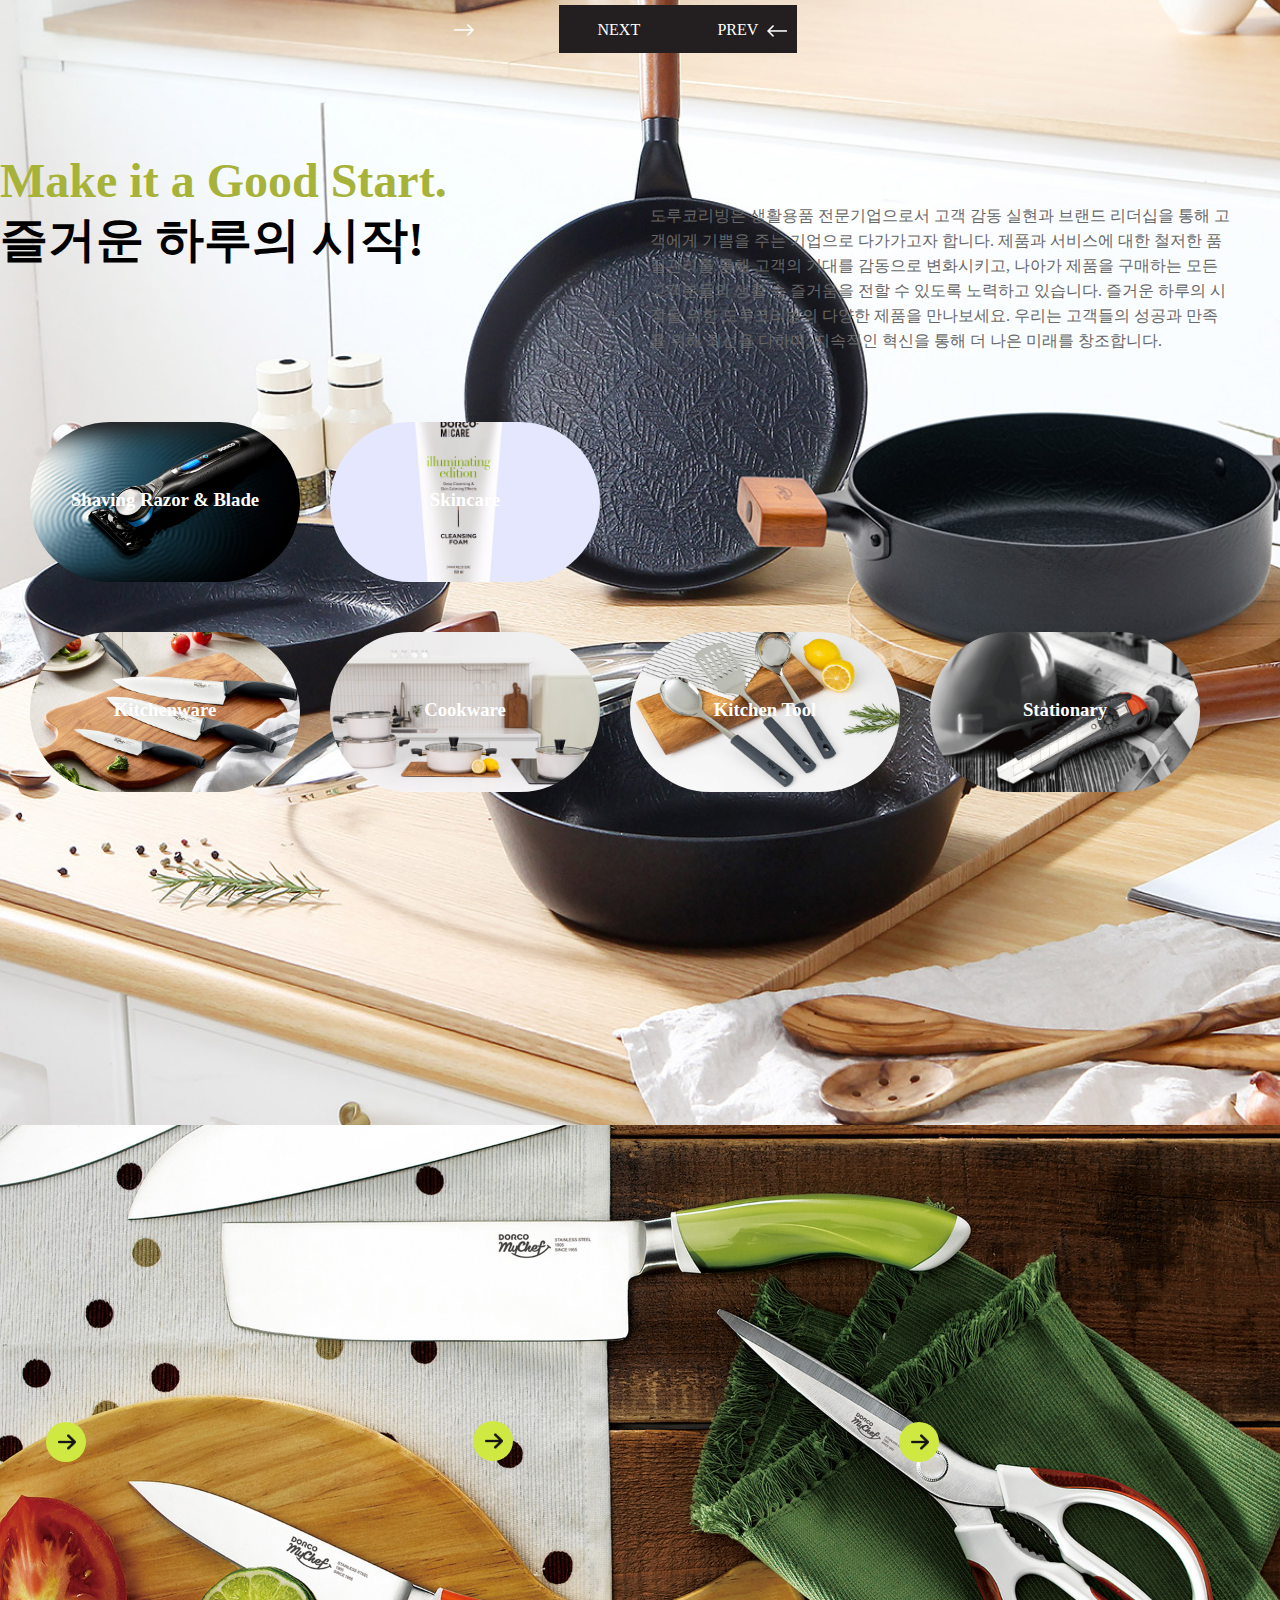
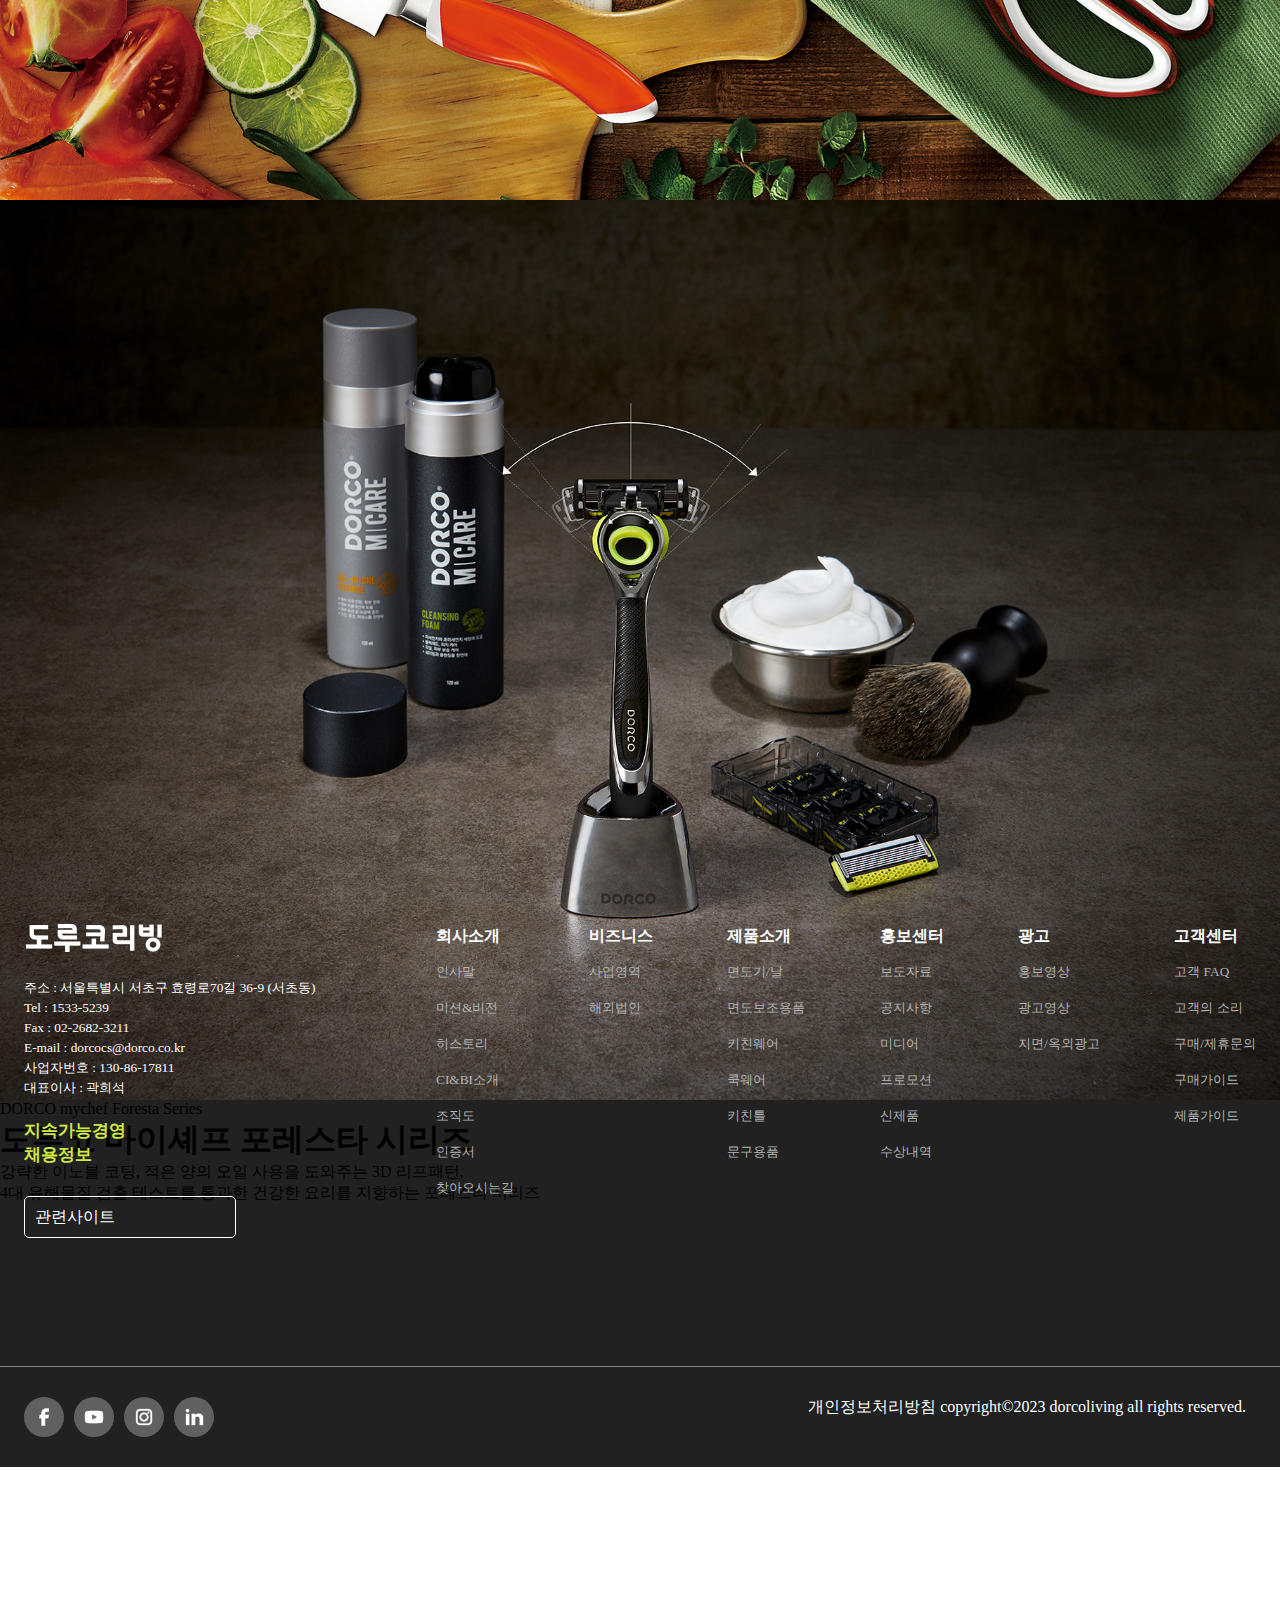
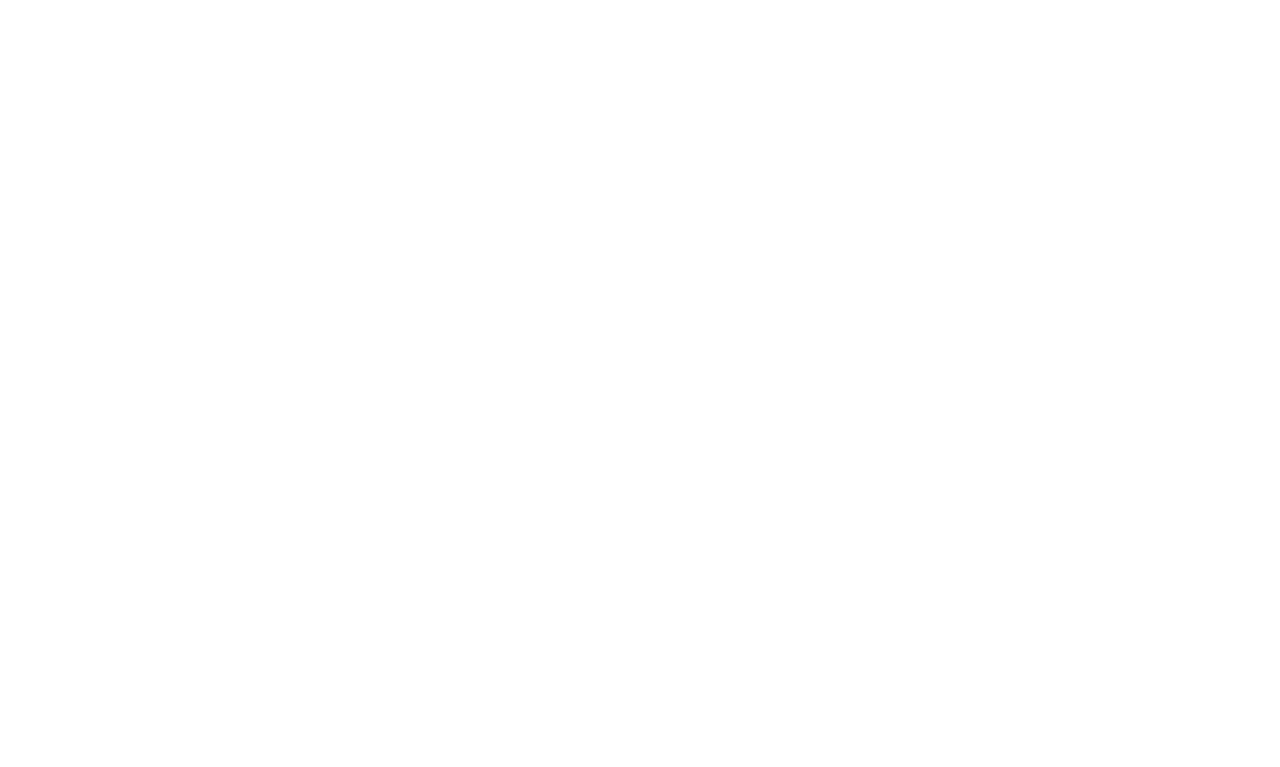
<file: dorco.html>
<!DOCTYPE html>
<html lang="en">
<head>
    <meta charset="UTF-8">
    <meta name="viewport" content="width=device-width, initial-scale=1.0">
    <title>dorcoliving</title>
    <link rel="stylesheet" href="index.css">
    <script src="https://code.jquery.com/jquery-3.7.1.min.js"></script>
    <script src="index.js"></script>
</head>
<body>
    <div id="header">
        <div class="gnb_all">
            <h1 class="logo">
                <a href="index.html"><img src="images/logo_header.png"></a>
            </h1>
            <ul class="gnb">
                <li>
                    <a href="#">회사소개</a>
                    <ul class="sub">
                        <li><a href="#">인사말</a></li>
                        <li><a href="#">히스토리</a></li>
                        <li><a href="#">조직도</a></li>
                        <li><a href="#">찾아오시는길</a></li>
                        <li><a href="#">미션&비전</a></li>
                        <li><a href="#">CI&BI소개</a></li>
                        <li><a href="#">인증서</a></li>
                    </ul>
                </li>
                <li>
                    <a href="#">비지니스</a>
                    <ul class="sub">
                        <li><a href="#">사업영역</a></li>
                        <li><a href="#">해외법인</a></li>
                    </ul>
                </li>
                <li>
                    <a href="#">제품소개</a>
                    <ul class="sub">
                        <li><a href="#">면도기/날</a></li>
                        <li><a href="#">키친웨어</a></li>
                        <li><a href="#">키친툴</a></li>
                        <li><a href="#">면도보조용품</a></li>
                        <li><a href="#">쿡웨어</a></li>
                        <li><a href="#">문구용품</a></li>
                    </ul>
                </li>
                <li>
                    <a href="#">홍보센터</a>
                    <ul class="sub">
                        <li><a href="#">보도자료</a></li>
                        <li><a href="#">공지사항</a></li>
                        <li><a href="#">미디어</a></li>
                        <li><a href="#">신제품</a></li>
                        <li><a href="#">공지사항</a></li>
                        <li><a href="#">프로모션</a></li>
                        <li><a href="#">수상내역</a></li>
                    </ul>
                </li>
                <li>
                    <a href="#">광고</a>
                    <ul class="sub">
                        <li><a href="#">홍보영상</a></li>
                        <li><a href="#">지면/옥외광고</a></li>
                        <li><a href="#">광고영상</a></li>
                    </ul>
                </li>
                <li>
                    <a href="#">고객센터</a>
                    <ul class="sub">
                        <li><a href="customer.html">고객 FAQ</a></li>
                        <li><a href="#">구매/제휴문의</a></li>
                        <li><a href="#">제품가이드</a></li>
                        <li><a href="#">고객의 소리</a></li>
                        <li><a href="#">구매가이드</a></li>
                    </ul>
                </li>
                <li>
                    <a href="#">채용정보</a>
                </li>
                <li>
                    <a href="#">지속가능경영</a>
                </li>
                <li>
                    <a href="#">윤리경영</a>
                </li>
                <li>
                    <a href="#">카탈로그</a>
                </li>
            </ul>
            <ul class="gnb_right">
                <li>
                    <a class="lan" href="#"></a>
                    <p><a href="#">Korean</a></p>
                </li>
                <li>
                    <p><a href="#">문의하기</a></p>
                </li>
            </ul>
        </div>
    </div>
    <div id="section">
        <div class="banner">
            <ul class="ban_photo">
                <li class="ban1"></li>
                <li class="ban2"></li>
                <li class="ban3"></li>
                <li class="ban4"></li>
            </ul>
            <ul class="ban_txt">
                <li class="show">
                    <div class="txt_gp">
                        <p>DORCO mychef Foresta Series</p>
                        <h1>도루코 마이셰프 포레스타 시리즈</h1>
                    </div>
                    <p>강략한 이노블 코팅, 적은 양의 오일 사용을 도와주는 3D 리프패턴,<br>
                    4대 유해물질 검출 테스트를 통과한 건강한 요리를 지향하는 포레스타 시리즈
                    </p>
                </li>
                <li>
                    <div class="txt_gp">
                        <p>DORCO mychef Foresta Series</p>
                        <h1>도루코 마이셰프 포레스타 시리즈</h1>
                    </div>
                    <p>강략한 이노블 코팅, 적은 양의 오일 사용을 도와주는 3D 리프패턴,<br>
                    4대 유해물질 검출 테스트를 통과한 건강한 요리를 지향하는 포레스타 시리즈
                    </p>
                </li>
                <li>
                    <div class="txt_gp">
                        <p>DORCO mychef Foresta Series</p>
                        <h1>도루코 마이셰프 인테리어 식도</h1>
                    </div>
                    <p>프랑스산 베벨강 소재로 구현한 절삭력과<br>
                    차별화된 디자인을 적용한 인테리어 시리즈로<br>
                    도루코 마이셰프만의 요리하는 즐거움을 느껴보세요.
                    </p>
                </li>
                <li>
                    <div class="txt_gp">
                        <p>DORCO mychef Foresta Series</p>
                        <h1>도루코 페이스 3D 모션</h1>
                    </div>
                    <p>마그네틱 헤드 기술의 탑재된 3D Motion은<br>
                    피부 곡선에 따라 움직이는 3D입체 면도로<br>
                    프리미엄 쉐이빙 경험을 제공합니다.
                    </p>
                </li>
            </ul>
            <div class="bt_gp">
                <ul class="bt">
                    <li class="next">
                        <p>NEXT</p>
                        <img src="images/arrow_next.png">
                    </li>
                    <li class="prev">
                        <p>PREV</p>
                        <img src="images/arrow_prev.png">
                    </li>
                </ul>
            </div>
        </div>
        <div class="make">
            <div class="m_txt">
                <h1 class="first">Make it a Good Start.</h1>
                <h1>즐거운 하루의 시작!</h1>
            </div>
            <p>
                도루코리빙은 생활용품 전문기업으로서 고객 감동 실현과 브랜드 
                리더십을 통해 고객에게 기쁨을 주는 기업으로 다가가고자 합니다. 
                제품과 서비스에 대한 철저한 품질관리를 통해 고객의 기대를 감동으로 변화시키고, 
                나아가 제품을 구매하는 모든 고객분들의 생활 속 즐거움을 전할 수 있도록 노력하고 
                있습니다. 즐거운 하루의 시작을 위한 도루코리빙의 다양한 제품을 만나보세요. 
                우리는 고객들의 성공과 만족을 위해 최선을 다하며, 지속적인 혁신을 통해 더 
                나은 미래를 창조합니다.
            </p>
            <ul class="circle circle1 clearFix">
                <li>
                    <div class="wrap_short">
                        <div class="short short_cle1">
                            <h3>Shaving Razor & Blade</h3>
                            <div class="long_cle">
                                <h3>면도기 & 날</h3>
                                <ul class="btn_1">
                                    <li>
                                        <div>
                                            <a href="#">For Men</a>
                                            <a href="#">남성용 면도기</a>
                                        </div>
                                    </li>
                                    <li>
                                        <div>
                                            <a href="#">For Women</a>
                                            <a href="#">여성용 면도기</a>
                                        </div>
                                    </li>
                                    <li>
                                        <div>
                                            <a href="#">Accessories</a>
                                            <a href="#">면도 액세서리</a>
                                        </div>
                                    </li>
                                </ul>
                            </div>
                        </div>
                    </div>
                </li>
                <li>
                    <div class="wrap_short">
                        <div class="short short_cle2">
                            <h3>Skincare</h3>
                            <div class="long_cle">
                                <h3>면도보조용품</h3>
                                <ul class="btn_2">
                                    <li>
                                        <div>
                                            <a href="#">Before-Shave</a>
                                            <a href="#">비포 쉐이브</a>
                                        </div>
                                    </li>
                                    <li>
                                        <div>
                                            <a href="#">After-Shave</a>
                                            <a href="#">애프터 쉐이브</a>
                                        </div>
                                    </li>
                                </ul>
                            </div>
                        </div>
                    </div>

                </li>
            </ul>
            <ul class="circle circle2 clearFix">
                <li>
                    <div class="wrap_short">
                        <div class="short short_cle3">
                            <h3>Kitchenware</h3>
                            <div class="long_cle">
                                <h3>키친웨어</h3>
                                <ul class="btn_3">
                                    <li>
                                        <div>
                                            <a href="#">Kitchen Knife</a>
                                            <a href="#">주방용 칼</a>
                                        </div>
                                    </li>
                                    <li>
                                        <div>
                                            <a href="#">Kitchen Scissor</a>
                                            <a href="#">주방용 가위</a>
                                        </div>
                                    </li>
                                    <li>
                                        <div>
                                            <a href="#">Accessories</a>
                                            <a href="#">주방 액세서리</a>
                                        </div>
                                    </li>
                                </ul>
                            </div>
                        </div>
                    </div>
                </li>
                <li>
                    <div class="wrap_short">
                        <div class="short short_cle4">
                            <h3>Cookware</h3>
                            <div class="long_cle">
                                <h3>쿡웨어</h3>
                                <ul class="btn_4">
                                    <li>
                                        <div>
                                            <a href="#">Pan</a>
                                            <a href="#">프라이팬</a>
                                        </div>
                                    </li>
                                    <li>
                                        <div>
                                            <a href="#">Pot</a>
                                            <a href="#">냄비</a>
                                        </div>
                                    </li>
                                </ul>
                            </div>
                        </div>
                    </div>
                </li>
                <li>
                    <div class="wrap_short">
                        <div class="short short_cle5">
                            <h3>Kitchen Tool</h3>
                            <div class="long_cle">
                                <h3>키친툴</h3>
                                <ul class="btn_5">
                                    <li>
                                        <div>
                                            <a href="#">Peeler</a>
                                            <a href="#">필러</a>
                                        </div>
                                    </li>
                                    <li>
                                        <div>
                                            <a href="#">Kitchen Tool</a>
                                            <a href="#">키친툴</a>
                                        </div>
                                    </li>
                                </ul>
                            </div>
                        </div>
                    </div>
                </li>
                <li>
                    <div class="wrap_short">
                        <div class="short short_cle6">
                            <h3>Stationary</h3>
                            <div class="long_cle">
                                <h3>문구용품</h3>
                                <ul class="btn_6">
                                    <li>
                                        <div>
                                            <a href="#">Cutter Handle</a>
                                            <a href="#">커터기</a>
                                        </div>
                                    </li>
                                    <li>
                                        <div>
                                            <a href="#">Cutter Blade</a>
                                            <a href="#">커터날</a>
                                        </div>
                                    </li>
                                    <li>
                                        <div>
                                            <a href="#">Scissors</a>
                                            <a href="#">문구가위</a>
                                        </div>
                                    </li>
                                    <li>
                                        <div>
                                            <a href="#">Stationary Others</a>
                                            <a href="#">문구기타</a>
                                        </div>
                                    </li>
                                </ul>
                            </div>
                        </div>
                    </div>
                </li>
            </ul>
        </div>
        <div class="person">
            <div class="person_gp">
                <h1>우리는 고객들의 성공과 만족을 위해 최선을 다하며,<br>
                    지속적인 혁신을 통해 더 나은 미래를 창조합니다.
                </h1>
                <ul>
                    <li>
                        <h4>인재채용</h4>
                        <p>도루코리빙과 미래를 함께 할 인재를 기다리고 있습니다.</p>
                        <div class="bt_cle">
                            <p></p>
                        </div>
                    </li>
                    <li>
                        <h4>고객의 소리</h4>
                        <p>도루코리빙은 고객님의 의견을 소중히 여깁니다.</p>
                        <div class="bt_cle">
                            <p></p>
                        </div>
                    </li>
                    <li>
                        <h4>브로슈어</h4>
                        <p>고객에게 기쁨을 주는 생활용품 전문기업의 다양한 제품들을 확인해보세요.</p>
                        <div class="bt_cle">
                            <p></p>
                        </div>
                    </li>
                </ul>
            </div>
        </div>
        <div class="about_site">
            <div class="about_site_gp">
                <h1>관련사이트</h1>
                <ul>
                    <li>
                        <ul class="box">
                            <li>
                                <p></p>
                                <h4>네이버 공식몰</h4>
                            </li>
                            <li>
                                <p></p>
                                <div>
                                    <h4>youtube</h4>
                                    <h4>facebook</h4>
                                </div>
                            </li>
                        </ul>
                    </li>
                    <li>
                        <p></p>
                            <div>
                                <h4>youtube</h4>
                                <h4>instagram</h4>
                            </div>
                    </li>
                </ul>
            </div>
        </div>
    </div>
    <div class="footer">
        <div class="footer_gp">
            <div class="logo_foot"></div>
            <div class="adress">
                <p>
                    주소 : 서울특별시 서초구 효령로70길 36-9 (서초동)<br>
                    Tel : 1533-5239<br>
                    Fax : 02-2682-3211<br>
                    E-mail : dorcocs@dorco.co.kr<br>
                    사업자번호 : 130-86-17811<br>
                    대표이사 : 곽희석
                </p>
            </div>
            <h4>
                지속가능경영<br>
                채용정보
            </h4>
            <div class="site_bt">
                <a href="#">관련사이트</a>
                <div class="site_link">
                    <div class="aa">
                        <a href="#">도루코</a>
                    </div>
                </div>
            </div>
            <ul class="link">
                <li>
                    <h4>회사소개</h4>
                    <ul class="link_gp">
                        <li><a href="#">인사말</a></li>
                        <li><a href="#">미션&비전</a></li>
                        <li><a href="#">히스토리</a></li>
                        <li><a href="#">CI&BI소개</a></li>
                        <li><a href="#">조직도</a></li>
                        <li><a href="#">인증서</a></li>
                        <li><a href="#">찾아오시는길</a></li>
                    </ul>
                </li>
                <li>
                    <h4>비즈니스</h4>
                    <ul class="link_gp">
                        <li><a href="#">사업영역</a></li>
                        <li><a href="#">해외법인</a></li>
                    </ul>
                </li>
                <li>
                    <h4>제품소개</h4>
                    <ul class="link_gp">
                        <li><a href="#">면도기/날</a></li>
                        <li><a href="#">면도보조용품</a></li>
                        <li><a href="#">키친웨어</a></li>
                        <li><a href="#">쿡웨어</a></li>
                        <li><a href="#">키친틀</a></li>
                        <li><a href="#">문구용품</a></li>
                    </ul>
                </li>
                <li>
                    <h4>홍보센터</h4>
                    <ul class="link_gp">
                        <li><a href="#">보도자료</a></li>
                        <li><a href="#">공지사항</a></li>
                        <li><a href="#">미디어</a></li>
                        <li><a href="#">프로모션</a></li>
                        <li><a href="#">신제품</a></li>
                        <li><a href="#">수상내역</a></li>
                    </ul>
                </li>
                <li>
                    <h4>광고</h4>
                    <ul class="link_gp">
                        <li><a href="#">홍보영상</a></li>
                        <li><a href="#">광고영상</a></li>
                        <li><a href="#">지면/옥외광고</a></li>
                    </ul>
                </li>
                <li>
                    <h4>고객센터</h4>
                    <ul class="link_gp">
                        <li><a href="#">고객 FAQ</a></li>
                        <li><a href="#">고객의 소리</a></li>
                        <li><a href="#">구매/제휴문의</a></li>
                        <li><a href="#">구매가이드</a></li>
                        <li><a href="#">제품가이드</a></li>
                    </ul>
                </li>
            </ul>
        </div>
        <div class="bottom">
            <div class="bottom_gp">
                <ul class="sns">
                    <li></li>
                    <li></li>
                    <li></li>
                    <li></li>
                </ul>
                <p>개인정보처리방침 copyright©2023 dorcoliving all rights reserved.</p>
            </div>
        </div>
    </div>
</body>
</html>
</file>
<file: index.css>
@charset "UTF-8";

*{margin: 0; padding: 0;}
ul{list-style: none;}
a{text-decoration: none; color: black;}
img{border: 0; vertical-align: top;}

.clearFix:after{
    content: ""; display: block; clear: both;
}
#header{
    width: 100%;
    position: relative;
}
#header .logo{
    /* border: 1px solid red; */
    width: 160px; height: 40px;
    position: absolute;
    left: 30px; top: 20px;
}
#header .gnb_all{
    width: 100%; height: 88px;
    background-color: #212121;
    position: absolute;
    left:0; top:0;
    z-index: 10;
}
#header .gnb_all .gnb{
    width: 60%; height: 50px;
    display: flex;
    justify-content: space-around;
    margin-left: 13%; 
    padding-top:1.5%;
    /* border: 1px solid rgb(17, 0, 255); */
}
#header .gnb_all .gnb>li{
    height: 60px;
    position: relative;
}
#header .gnb_all .gnb>li:hover:after{
    content: "";
    display: block;
    width: 100%;
    border-bottom: 2px solid #cfe942;
    position: absolute;
    left:0; bottom: 2px;
}
#header .gnb_all .gnb>li>a{color:#fff;}

#header .gnb_all .gnb>li:nth-child(7)>a{
    color: white;
    background-image: url(images/open_in_new_white.png);
    background-size: 18%;
    background-repeat: no-repeat;
    background-position: right;
    display: inline-block;
    width: 85px;   
}
#header .gnb_all .gnb>li:nth-child(7):hover>a{
    background-image: url(images/open_in_new_neon.png);
}

#header .gnb_all .gnb>li:nth-child(8)>a{
    color: white;
    background-image: url(images/open_in_new_white.png);
    background-size: 13%;
    background-repeat: no-repeat;
    background-position: right;
    display: inline-block;
    width: 118px;   
}
#header .gnb_all .gnb>li:nth-child(8):hover>a{
    background-image: url(images/open_in_new_neon.png);
}
#header .gnb_all .gnb>li:nth-child(9)>a{
    color: white;
    background-image: url(images/open_in_new_white.png);
    background-size: 18%;
    background-repeat: no-repeat;
    background-position: right;
    display: inline-block;
    width: 85px;   
}
#header .gnb_all .gnb>li:nth-child(9):hover>a{
    background-image: url(images/open_in_new_neon.png);
}
#header .gnb_all .gnb_right{
    width: 13%; height: 48px;
    position: absolute;
    display: flex;
    right: 30px; top: 15px;
    justify-content: space-between;
}
#header .gnb_all .gnb_right>li{
    text-align: center;
}

#header .gnb_all .gnb_right>li:first-child{
    width: 120px; height: 48px;
    border: 1px solid rgb(255, 255, 255);
    border-radius: 5px;
    position: relative;
    cursor: pointer;
}
#header .gnb_all .gnb_right>li:first-child:hover{
    background-color: rgba(255, 255, 255, 0.253);
}
#header .gnb_all .gnb_right>li:first-child p{
    padding-top: 12px;
    padding-left: 10px;
}
#header .gnb_all .gnb_right>li:first-child a{
    color: white;
}
#header .gnb_all .gnb_right>li:first-child .lan{
    background-image: url(images/language.png);
    position: absolute;
    width: 26px; height: 26px;
    background-position: center;
    background-size: cover;
    background-repeat: no-repeat;
    left: 10px; top: 10px;
}
#header .gnb_all .gnb_right>li:nth-child(2){
    width: 120px; height: 48px;
    background-color: #cfe942;
    border-radius: 5px;
    cursor: pointer;
}
#header .gnb_all .gnb_right>li:nth-child(2) p{
    margin-top: 13px;
}
#header .gnb_all .gnb>li .sub{
    width: 500px; height: 220px;
    background-color: #000;
    border-radius: 0px 0px 30px 30px;
    position: absolute;
    left:0; top:59px;
    padding-top: 25px;    
    box-sizing: border-box;
    display: none;
}
#header .gnb_all .gnb>li:hover .sub{
    display: block;
    border-top:1px solid rgb(83, 83, 83);
}
#header .gnb_all .gnb>li .sub>li{
    float:left; width: 150px; height:30px;
    text-align: left;
    padding-left:50px; padding-top: 10px;
    position: relative;
}
#header .gnb_all .gnb>li .sub>li:before{
    content: "";
    display: block;
    width: 7px; height: 7px;
    border-radius: 50%;
    background-color: #cfe942;
    position: absolute;
    top: 17px; left: 55px;
    opacity: 0;
    transition:all 0.2s;
}
#header .gnb_all .gnb>li .sub>li:hover:before{
    left:30px;
    opacity: 1;
}
#header .gnb_all .gnb>li:hover>a{color:#cfe942;}
#header .gnb_all .gnb>li .sub>li:hover a{color:#cfe942;}
#header .gnb_all .gnb>li .sub>li>a{color:#fff;}








#section{
    width: 100%;
}
#section .banner{
    width: 100%; height:953px;
    background-color: #cfe942;
    position: relative;
}
#section .banner .banner_gp{
    width: 100%;
    display: flex;
}

#section .banner .ban_photo_all{
    width: 50%; height: 100vh;
    overflow: hidden;
}
#section .banner .ban_photo{
    height: 400vh;
    margin-top: -100vh;
}
#section .banner .ban_photo>li{
    width: 100%; height: 100vh;
    background-size: cover;
    background-repeat: no-repeat;
    background-position:center;
    transition: all 0.3s;
}
#section .banner .ban_photo>li:hover{
    transform: scale(1.5);
}
#section .banner .ban_photo .ban1{background-image: url(images/main_bn\ \(1\).jpg);}
#section .banner .ban_photo .ban2{background-image: url(images/main_bn\ \(2\).jpg);}
#section .banner .ban_photo .ban3{background-image: url(images/main_bn\ \(3\).jpg);}
#section .banner .ban_photo .ban4{background-image: url(images/main_bn\ \(4\).jpg);}


#section .ban_txt_all{
    width: 50%;
}
#section .ban_txt_all .ban_txt{
    width: 100%; height: 953px;
    position: relative;
}
#section .ban_txt_all .ban_txt>li{
    position: absolute;
    top: 35%; right: 50px;
    width: 811px; height: 329px;
    /* border: 1px solid red; */
    display: none;
}
#section .ban_txt_all .ban_txt>li:nth-child(1){
    display: block;
}
#section .ban_txt_all .ban_txt>li .txt_up{
    width: 811px; height: 211px;
    overflow: hidden;
    /* border: 1px solid rgb(38, 0, 255); */
}
#section .ban_txt_all .ban_txt>li .txt_up .txt_gp{
    /* width: 811px; height: 211px; */
    position: relative;
    top: -211px;
}
#section .ban_txt_all .ban_txt>li .txt_up .txt_gp p{
    width: 326px; height: 37px;
    background-color: #a7b238;
    border-radius: 20px;
    text-align: center;
    line-height: 35px;
    color: white;
    font-weight: bold;
}
#section .ban_txt_all .ban_txt>li .txt_up .txt_gp h1{
    font-size: 50px;
    width: 600px; height: 160px;
    margin-top: 20px;
    color: #212121;
    /* border: 1px solid rgb(255, 0, 242); */
}
#section .ban_txt_all .ban_txt>li .txt_down{
    width: 811px; height: 111px;
    overflow: hidden;
    /* border: 1px solid rgb(102, 255, 0); */
}
#section .ban_txt_all .ban_txt>li .txt_down p{
    position: relative;
    font-size: 14pt;
    line-height: 30px;
    font-weight: bold;
    top: -111px;
}



#section .banner .bt{
    position: absolute;
    bottom: 0px; left: 43.7%;
    width: 238px; height: 48px;
    /* background-color: #231f20; */
    box-sizing: border-box;
    display: flex;
    cursor: pointer;
}
#section .banner .bt .next{
    /* position: absolute;
    bottom: 0px; left: 43.7%; */
    width: 119px; height: 48px;
    background-color: #231f20;
    
}
#section .banner .bt .next:hover{
    background-color: #424242;
    outline: 1px solid #cfe942;
}
#section .banner .bt .next p{
    text-align: center;
    color: white;
    line-height: 50px;
}
#section .banner .bt .next img{
    margin-top: -35px;
    margin-left: -105px;
}
#section .banner .bt .prev{
    /* position: absolute;
    bottom: 0px; right: 43.7%; */
    width: 119px; height: 48px;
    background-color: #231f20;
}
#section .banner .bt .prev:hover{
    background-color: #424242;
    outline: 1px solid #cfe942;
}
#section .banner .bt .prev p{
    text-align: center;
    color: white;
    line-height: 50px;
}
#section .banner .bt .prev img{
    position: absolute;
    bottom: 12px; right: 10px;
}

/* ---------------------------------------------------------- */
#section .make{
    width: 1280px; 
    height: 685px;
    margin: 0 auto;
    position: relative;
}
#section .make .m_txt{
    margin-top: 100px;
    font-size: 18pt;
}
#section .make .m_txt .first{
    color: #a7b238;
}
#section .make>p{
    width: 580px; 
    height: 215px;
    position: absolute;
    top: 50px; right: 50px;
    line-height: 25px;
    font-size: 12pt;
    color: #676767;
}
#section .make .circle{
    width: 1230px; 
}
#section .make .circle1{
    margin-top: 150px;
}
#section .make .circle1>li{
    z-index: 100;
}
#section .make .circle2{
    width: 1230px; 
}

#section .make .circle>li{
    float:left; width: 270px;
    position: relative;
    height: 210px;
    margin-left: 30px;
}
#section .make .circle>li .wrap_short{
    position: absolute; left:0; top:0;
}
#section .make .circle>li .short{
    width: 270px; 
    /* height: 0; */
    /* padding-bottom: 50%; */
    height: 160px;
    background-size: cover;
    background-position: center;
    background-repeat: no-repeat;
    border-radius: 80px;
    color: rgb(255, 255, 255);
    text-align: center;
    line-height: 60px;
    /* overflow: hidden; */
    transition: all 0.3s;
    position: relative;
}
#section .make .circle>li:hover .wrap_short .short{
    height: 370px;  
    /* padding-bottom: 50px; */
    line-height: 20px; 
    border-radius: 30px;
}

#section .make .circle>li:hover .wrap_short .short>h3{    
    display: none;    
    /* height: 160px;  */
}
#section .make .circle>li .wrap_short .short .long_cle{
    display: none;
    
}
#section .make .circle>li:hover .wrap_short .short .long_cle{
    display: block;
}

#section .make .circle>li .short .long_cle h3{
    padding-top: 50px;
    padding-bottom: 30px;
    font-size: 20pt;
}
#section .make .circle>li .short .long_cle>ul{
    margin-top: 20px;
    /* padding-bottom: 20px; */
}
#section .make .circle>li .short .long_cle>ul>li{
    width: 210px; 
    height: 60px; 
    line-height: 24px;
    margin: 0 auto;
}
#section .make .circle>li .short .long_cle>ul>li>div>a:nth-child(2){
    display: none;
}
#section .make .circle>li .short .long_cle>ul>li:hover>div>a:nth-child(1){
    display: none;
}
#section .make .circle>li .short .long_cle>ul>li:hover>div>a:nth-child(2){
    display: block;
    color:#000;
}


#section .make .circle>li .short .long_cle>ul>li:hover>div{    
    background-color: #fff;
}
#section .make .circle>li .short .long_cle>ul>li>div{
    width: 210px; 
    height: 35px;
    padding-top: 10px;
    border: 1px solid rgb(255, 255, 255);
    background-color: #ffffff6f;
    border-radius: 30px;
}
#section .make .circle>li .short .long_cle>ul>li>div>a{
    color: #fff;
}

#section .make .circle>li .short>h3{
    width: 270px;
    position: absolute; top:30%; 
    left:50%;
    transform: translateX(-50%);
}


#section .make .circle>li .wrap_short .short_cle1{
    background-image: url(images/shaving_razor.jpg);
}
#section .make .circle>li .wrap_short .short_cle2{    
    background-image: url(images/skin_care.jpg);    
}
#section .make .circle>li .wrap_short .short_cle3{
    background-image: url(images/kichen_knife.jpg);
}
#section .make .circle>li .wrap_short .short_cle4{
    background-image: url(images/cookware.jpg);
}
#section .make .circle>li .wrap_short .short_cle5{
    background-image: url(images/kitchen_tool.jpg);
}
#section .make .circle>li .wrap_short .short_cle6{
    background-image: url(images/stationary.jpg);
}

/*------------------------------------------------------------------------------------ */
#section .person{
    width: 100%;
    height: 600px;
}
#section .person .person_gp{
    width: 1280px; 
    height: 440px;
    margin: 0 auto;
    margin-top: 200px;
}
#section .person .person_gp>h1{
    width: 1232px;
    height: 106px;
    margin: 0 auto;
    font-size: 30pt;
}
#section .person .person_gp>ul{
    width: 1248px;
    height: 290px;
    margin: 0 auto;
    margin-top: 50px;
    display: flex;
    justify-content: space-between;
}
#section .person .person_gp>ul>li{
    width: 395px;
    height: 290px;
    background-color: #f6f6f6;
    background-repeat: no-repeat;
    background-size: 14%;
    background-position: 30px 10px;
}
#section .person .person_gp>ul>li:nth-child(1){
    background-image: url(images/recruitment.png);
}
#section .person .person_gp>ul>li:nth-child(2){
    background-image: url(images/customer_service.png);
}
#section .person .person_gp>ul>li:nth-child(3){
    background-image: url(images/brochure.png);
}
#section .person .person_gp>ul>li h4{
    padding-left: 30px;
    padding-top: 100px;
    font-size: 20pt;
}
#section .person .person_gp>ul>li p{
    padding-left: 30px;
    padding-top: 20px;
    width: 346px;
    
}
#section .person .person_gp>ul>li .bt_cle{
    width: 40px; height: 40px;
    background-color: #cfe942;
    margin-left: 30px;
    margin-top: 30px;
    border-radius: 50%;
    position: relative;
    cursor: pointer;
    transition: all 0.3s;
}
#section .person .person_gp>ul>li:nth-child(2) .bt_cle{
    margin-top: 50px;
}
#section .person .person_gp>ul>li:hover .bt_cle{
    width: 100px;
    border-radius: 30px;
}
#section .person .person_gp>ul>li .bt_cle>p{
    position: absolute; 
    right:-16px; top:-10px;
    width: 40px; height: 40px;
    background-size: 25%;
    background-position: center;
    background-repeat: no-repeat;
    background-image: url(images/arrow-right-solid.png);
    /* transition: all 0.3s; */
}
#section .person .person_gp>ul>li .bt_cle:hover>p{
    /* transform: translateX(60px); */
}
#section .about_site{
    width: 100%;
    height: 800px;
}
#section .about_site .about_site_gp{
    width: 1280px;
    height: 640px;
    margin: 0 auto;
}
#section .about_site .about_site_gp>h1{
    width: 1232px;
    height: 53px;
    margin: 0 auto;
    font-size: 35pt;
}
#section .about_site .about_site_gp>ul{
    width: 1230px;
    height: 544px;
    margin: 0 auto;
}
#section .about_site .about_site_gp>ul>li>ul{
    width: 1230px;
    height: 258px;
    display: flex;
    margin-top: 50px;
}
#section .about_site .about_site_gp>ul>li .box li{
    width: 600px; height: 258px;
    border: 1px solid rgb(231, 231, 231);
    margin-right: 30px;
    display: flex;
}
#section .about_site .about_site_gp>ul>li .box li h4{
    width: 200px; height: 40px;
    border: 1px solid black;
    margin-left: 45px;
    margin-top: 100px;
    text-align: center;
    line-height: 40px;
    background-size: 10%;
    background-repeat: no-repeat;
    background-position: 20px;
    cursor: pointer;
}
#section .about_site .about_site_gp>ul>li .box li h4:hover{
    background-color: #f6f6f6;
}
#section .about_site .about_site_gp>ul>li .box li:nth-child(1) h4{
    background-image: url(images/bag.png);
}
#section .about_site .about_site_gp>ul>li .box li:nth-child(2) h4:nth-child(1){
    background-image: url(images/footer_youtube_neon.png);
    background-position: 40px 13px;
}
#section .about_site .about_site_gp>ul>li .box li:nth-child(2) h4:nth-child(2){
    background-image: url(images/footer_facebook_neon.png);
    background-position: 40px 10px;
}
#section .about_site .about_site_gp>ul>li .box li:nth-child(2)>div{
    margin-top: 80px;
}
#section .about_site .about_site_gp>ul>li .box li:nth-child(2)>div>h4{
    margin-top: 10px;
}
#section .about_site .about_site_gp>ul>li .box li>p{
    width: 300px; height: 258px;
    border: 1px solid rgb(231, 231, 231);
    background-repeat: no-repeat;
    background-position: 50px 100px;
    background-color:rgb(240, 240, 240);
}
#section .about_site .about_site_gp>ul>li .box li:nth-child(1)>p{
    background-image: url(images/dorco.png);
}
#section .about_site .about_site_gp>ul>li .box li:nth-child(2)>p{
    background-image: url(images/pace.png);
}
#section .about_site .about_site_gp>ul>li:nth-child(2){
    width: 583px; height: 258px;
    border: 1px solid rgb(231, 231, 231);
    margin-top: 30px;
    display: flex;
}
#section .about_site .about_site_gp>ul>li:nth-child(2)>p{
    width: 300px; height: 258px;
    border: 1px solid rgb(231, 231, 231);
    background-repeat: no-repeat;
    background-position: 50px 100px;
    background-color:rgb(240, 240, 240);
    background-image: url(images/mychef.png);
}
#section .about_site .about_site_gp>ul>li:nth-child(2)>div{
    margin-top: 80px;
    padding-left: 40px;
}
#section .about_site .about_site_gp>ul>li:nth-child(2)>div>h4{
    width: 200px; height: 40px;
    border: 1px solid black;
    /* margin-left: 45px; */
    margin-top: 10px;
    line-height: 40px;
    text-align: center;
    background-size: 10%;
    background-repeat: no-repeat;
    cursor: pointer;
}
#section .about_site .about_site_gp>ul>li:nth-child(2)>div>h4:hover{
    background-color: #f6f6f6;
}
#section .about_site .about_site_gp>ul li:nth-child(2)>div h4:nth-child(1){
    background-image: url(images/footer_youtube_neon.png);
    background-position: 40px 13px;
}
#section .about_site .about_site_gp>ul li:nth-child(2)>div h4:nth-child(2){
    background-image: url(images/footer_instagram_neon.png);
    background-position: 40px 10px;
}

.footer{
    width: 100%; height: 550px;
    background-color: #212121;
}
.footer .footer_gp{
    width: 1232px; height: 448px;
    margin: 0 auto;
    padding-top: 80px;
    position: relative;
}
.footer .footer_gp .logo_foot{
    width: 140px; height: 40px;
    background-image: url(images/logo_footer.png);
    background-size: cover;
    
}
.footer .footer_gp .adress p{
    color: white;
    line-height: 20px;
    font-size: 10pt;
    margin-top: 20px;
}
.footer .footer_gp>h4{
    color: #cfe942;
    margin-top: 20px;
    font-size: 13pt;
    margin-bottom: 30px;
}
.footer .footer_gp .site_bt{
    width: 200px; height: 40px;
    line-height: 40px;
    border: 1px solid white;
    /* background-image: url(images/chevron-down-solid-_1_.png); */
    background-size: 10%;
    background-repeat: no-repeat;
    background-position: 170px 10px;
    padding-left: 10px;
    position: relative;
    border-radius: 5px;
}
.footer .footer_gp .site_bt i{
    margin-left: 80px;
    color: #fff;
}
.footer .footer_gp .site_bt .fa-chevron-up{
    display: none;
}
.footer .footer_gp .site_bt:hover{
    background-color: #ffffff20;
}
.footer .footer_gp .site_bt>a{
    color: white;
}
.footer .footer_gp .site_bt .site_link{
    width: 210px; height: 60px;
    background-color: #000;
    position: absolute;
    bottom: 50px; left: 0px;
    padding-top: 10px;
    display: none;
}
.footer .footer_gp .site_bt .site_link .aa>a{
    color: white;
    padding-left: 10px;
}
.footer .footer_gp .site_bt .site_link .aa{
    width: 100%; height: 40px;
}
.footer .footer_gp .site_bt .site_link .aa:hover{
    background-color: rgba(255, 255, 255, 0.337);
}

.footer .footer_gp .link{
    width: 820px; height:270px;
    display: flex;
    justify-content: space-between;
    position: absolute;
    top: 80px; right: 0px;
    line-height: 35px;
    
}
.footer .footer_gp .link li h4{color: white; font-size: 12pt;}
.footer .footer_gp .link .link_gp li a{
    color: rgb(180, 180, 180);
    font-size: 10pt;
}
.footer .footer_gp .link .link_gp li:hover{

}
.footer .footer_gp .link .link_gp li:hover a{
    color: #cfe942;
    text-decoration: underline;
}
.footer .bottom{
    width: 100%;
    height: 100px;
    border-top: 1px solid gray;
    background-color: #212121;
}
.footer .bottom .bottom_gp{
    width: 1232px;
    margin: 0 auto;
    display: flex;
    justify-content: space-between;
    padding-top: 40px;
    position: relative;
}
.footer .bottom .bottom_gp .sns{
    width: 190px;
    height: 35px;
    display: flex;
    justify-content: space-between;
    position: absolute;
    top: 30px; left: 0px;
}
.footer .bottom .bottom_gp p{
    color: white;
    position: absolute;
    top: 30px; right: 10px;
}

.footer .sns li{
    width: 40px; height: 40px;
    background-color: #606060;
    border-radius: 50%;
    background-size: 55%;
    background-position: center;
    background-repeat: no-repeat;
    cursor: pointer;
}
.footer .sns li:hover{
    background-color: #cfe942;
}

.footer .bottom .bottom_gp .sns li:nth-child(1){background-image: url(images/footer_facebook.png);}
.footer .bottom .bottom_gp .sns li:nth-child(2){background-image: url(images/footer_youtube.png);} 
.footer .bottom .bottom_gp .sns li:nth-child(3){background-image: url(images/footer_instagram.png);}
.footer .bottom .bottom_gp .sns li:nth-child(4){background-image: url(images/footer_linkedin.png);} 

.footer .bottom .bottom_gp .sns li:hover:nth-child(1){background-image: url(images/footer_facebook_neon.png);}
.footer .bottom .bottom_gp .sns li:hover:nth-child(2){background-image: url(images/footer_youtube_neon.png);} 
.footer .bottom .bottom_gp .sns li:hover:nth-child(3){background-image: url(images/footer_instagram_neon.png);}
.footer .bottom .bottom_gp .sns li:hover:nth-child(4){background-image: url(images/footer_linkedin_neon.png);} 

.footer .top{
    width: 50px; height: 50px;
    background-color: #212121;
    border: 1px solid #cfe942;
    border-radius: 10px; 
    cursor: pointer;
    position: fixed; 
    right:30px; bottom:20px;
    line-height: 50px; text-align: center;
    color:#fff; font-weight: bold;
    /* display: none; */
}
</file>
